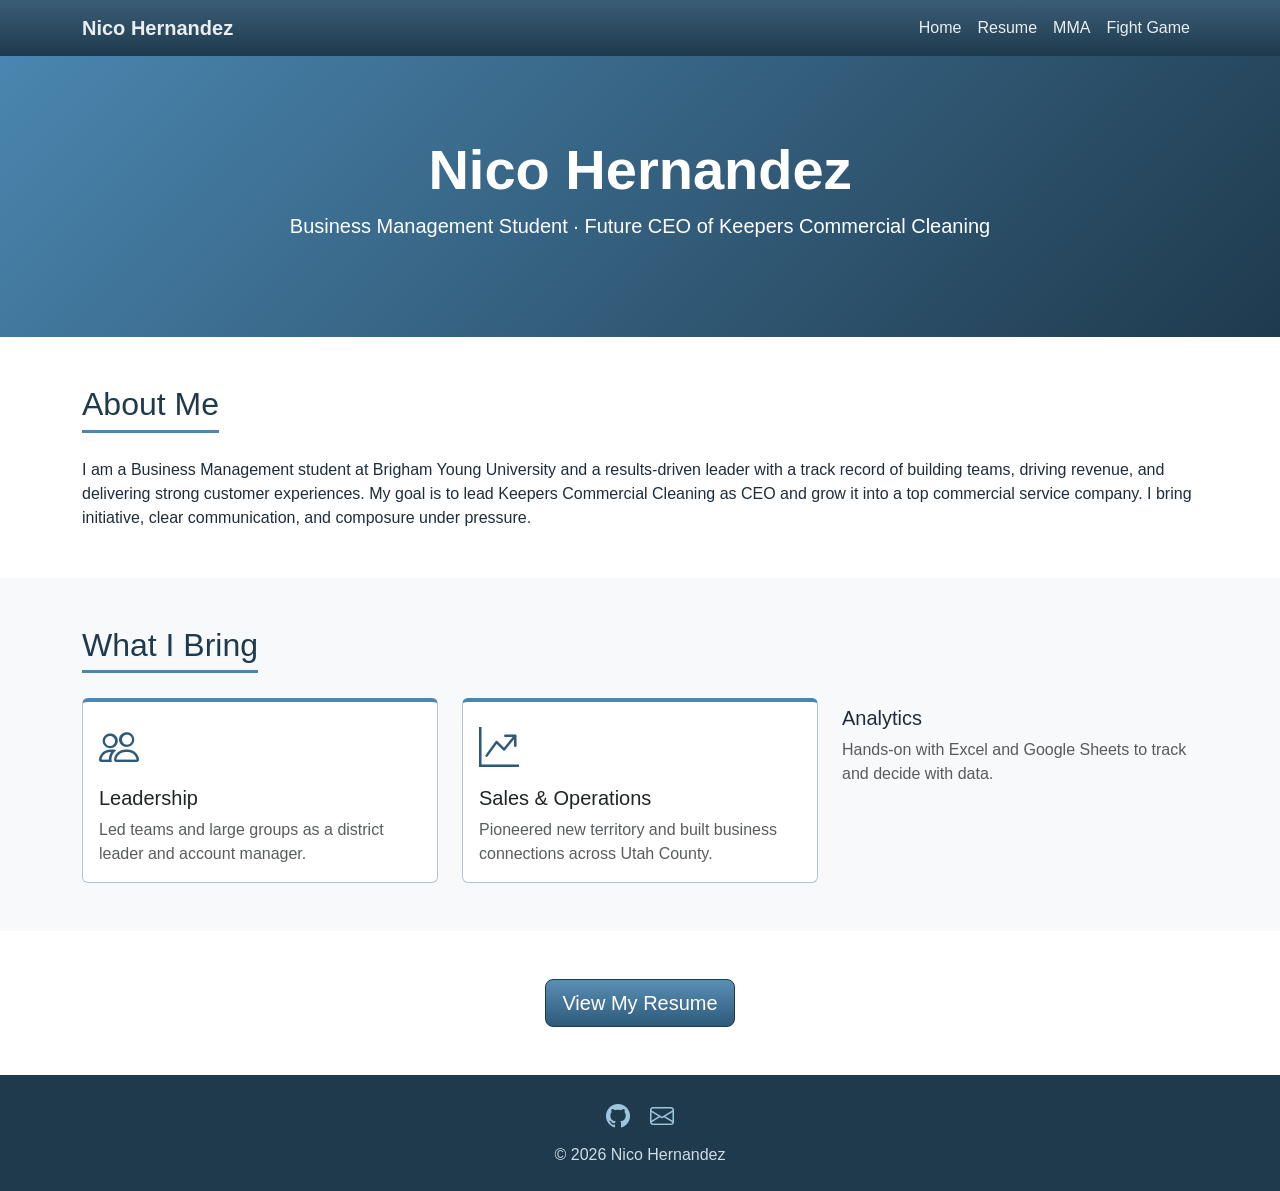
<file: index.html>
<!DOCTYPE html>
<html lang="en">
<head>
  <meta charset="UTF-8">
  <meta name="viewport" content="width=device-width, initial-scale=1.0">
  <title>Nico Hernandez | Business Management</title>
  <link href="https://cdn.jsdelivr.net/npm/bootstrap@5.3.3/dist/css/bootstrap.min.css" rel="stylesheet">
  <link href="https://cdn.jsdelivr.net/npm/bootstrap-icons@1.11.3/font/bootstrap-icons.css" rel="stylesheet">
  <link rel="stylesheet" href="style.css">
</head>
<body>

  <nav class="navbar navbar-expand-lg navbar-metal">
    <div class="container">
      <a class="navbar-brand fw-bold" href="index.html">Nico Hernandez</a>
      <button class="navbar-toggler" type="button" data-bs-toggle="collapse" data-bs-target="#nav">
        <span class="navbar-toggler-icon"></span>
      </button>
      <div class="collapse navbar-collapse" id="nav">
        <ul class="navbar-nav ms-auto">
          <li class="nav-item"><a class="nav-link" href="index.html">Home</a></li>
          <li class="nav-item"><a class="nav-link" href="resume.html">Resume</a></li>
          <li class="nav-item"><a class="nav-link" href="scratch.html">MMA</a></li>
          <li class="nav-item"><a class="nav-link" href="game.html">Fight Game</a></li>
        </ul>
      </div>
    </div>
  </nav>

  <header class="hero-metal text-center">
    <div class="container">
      <h1 class="display-4 fw-bold">Nico Hernandez</h1>
      <p class="lead">Business Management Student &middot; Future CEO of Keepers Commercial Cleaning</p>
    </div>
  </header>

  <section class="container my-5">
    <h2 class="section-title">About Me</h2>
    <p>I am a Business Management student at Brigham Young University and a
    results-driven leader with a track record of building teams, driving revenue,
    and delivering strong customer experiences. My goal is to lead Keepers
    Commercial Cleaning as CEO and grow it into a top commercial service company.
    I bring initiative, clear communication, and composure under pressure.</p>
  </section>

  <section class="bg-light py-5">
    <div class="container">
      <h2 class="section-title">What I Bring</h2>
      <div class="row g-4">
        <div class="col-md-4">
          <div class="card card-metal h-100 p-3">
            <i class="bi bi-people fs-1" style="color:#2e5a7a;"></i>
            <h5 class="mt-2">Leadership</h5>
            <p class="text-muted mb-0">Led teams and large groups as a district leader and account manager.</p>
          </div>
        </div>
        <div class="col-md-4">
          <div class="card card-metal h-100 p-3">
            <i class="bi bi-graph-up-arrow fs-1" style="color:#2e5a7a;"></i>
            <h5 class="mt-2">Sales &amp; Operations</h5>
            <p class="text-muted mb-0">Pioneered new territory and built business connections across Utah County.</p>
          </div>
        </div>
        <div class="col-md-4">
            <h5 class="mt-2">Analytics</h5>
            <p class="text-muted mb-0">Hands-on with Excel and Google Sheets to track and decide with data.</p>
          </div>
        </div>
      </div>
    </div>
  </section>

  <section class="container my-5 text-center">
    <a href="resume.html" class="btn btn-metal btn-lg">View My Resume</a>
  </section>

  <footer class="metal text-center py-4">
    <div class="container">
      <a href="https://github.com/nikenico18" class="mx-2 fs-4"><i class="bi bi-github"></i></a>
      <a href="mailto:nicholascarlosh@gmail.com" class="mx-2 fs-4"><i class="bi bi-envelope"></i></a>
      <p class="mt-2 mb-0">&copy; 2026 Nico Hernandez</p>
    </div>
  </footer>

  <script src="https://cdn.jsdelivr.net/npm/bootstrap@5.3.3/dist/js/bootstrap.bundle.min.js"></script>
</body>
</html>
</file>
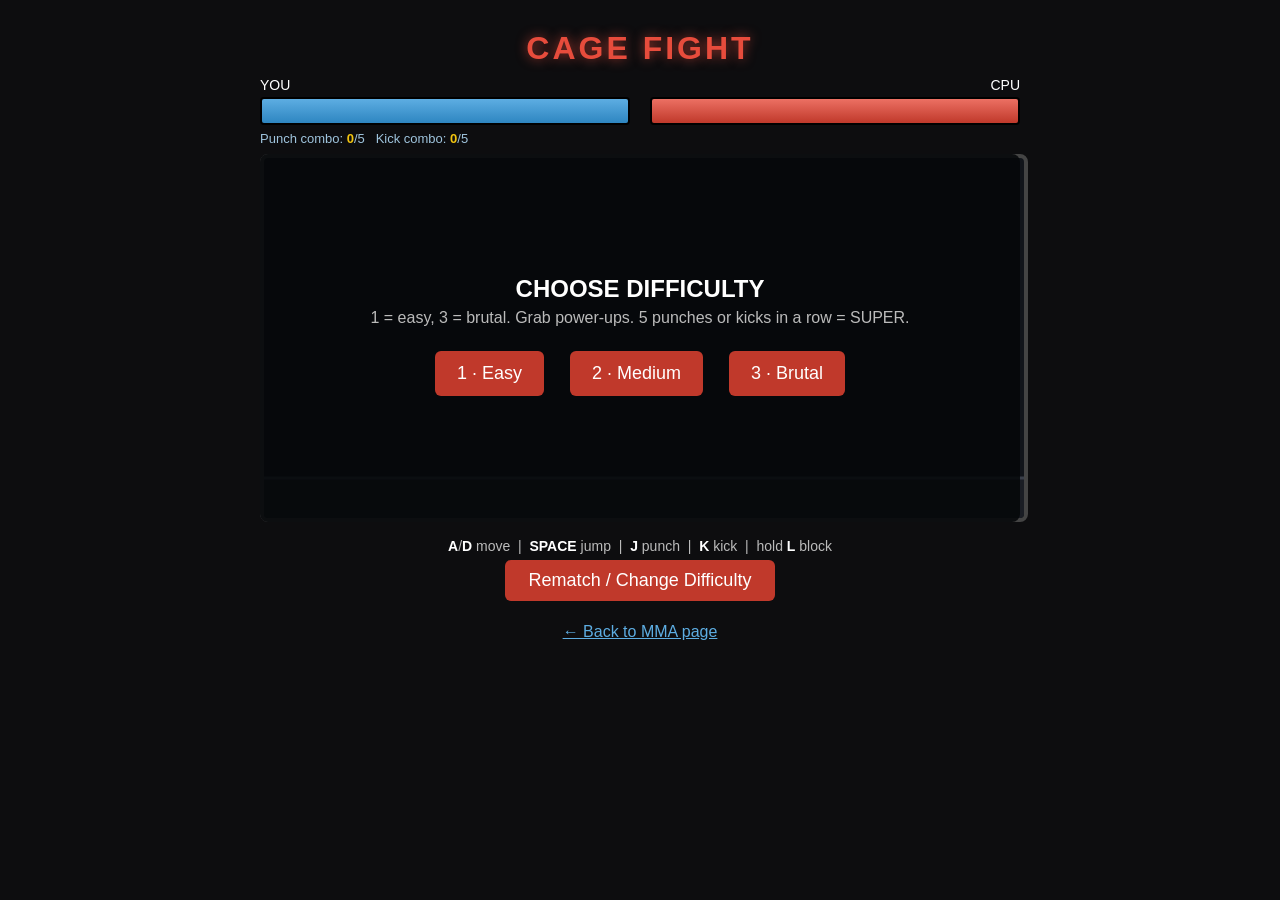
<file: game.html>
<!DOCTYPE html>
<html lang="en">
<head>
  <meta charset="UTF-8">
  <meta name="viewport" content="width=device-width, initial-scale=1.0">
  <title>Cage Fight - MMA Fighter</title>
  <style>
    body { margin:0; background:#0d0d0f; color:#fff;
      font-family:'Arial Black', Arial, sans-serif; text-align:center; padding:20px 10px 40px; }
    h1 { letter-spacing:3px; color:#e74c3c; text-shadow:0 0 12px rgba(231,76,60,.7); margin:10px 0; }
    .bars { width:760px; max-width:100%; margin:0 auto 6px; display:flex; gap:20px; }
    .bar-wrap { flex:1; }
    .bar-label { text-align:left; font-size:14px; margin-bottom:4px; }
    .bar-label.right { text-align:right; }
    .bar-bg { background:#333; border:2px solid #000; height:24px; border-radius:4px; overflow:hidden; }
    .bar-fill { height:100%; width:100%; transition:width .12s linear; }
    .p1 { background:linear-gradient(180deg,#5dade2,#2e86c1); }
    .p2 { background:linear-gradient(180deg,#ec7063,#c0392b); margin-left:auto; }
    #meter { width:760px; max-width:100%; margin:0 auto 8px; font-family:Arial,sans-serif;
      font-size:13px; color:#9fc4dd; display:flex; justify-content:space-between; }
    #meter b { color:#f1c40f; }
    .stage { position:relative; width:760px; max-width:100%; margin:0 auto; }
    canvas { background:#11141a; border:4px solid #444; border-radius:8px; width:100%; height:auto; display:block; }
    #menu { position:absolute; inset:0; background:rgba(5,7,10,.88); border-radius:8px;
      display:flex; flex-direction:column; align-items:center; justify-content:center; }
    #menu h2 { color:#fff; margin:0 0 6px; }
    #menu p { color:#bbb; font-family:Arial,sans-serif; margin:0 0 18px; }
    .diff { display:flex; gap:14px; flex-wrap:wrap; justify-content:center; }
    .diff button { font-size:18px; padding:12px 22px; }
    #menu.hidden { display:none; }
    #controls { margin-top:16px; color:#bbb; font-size:14px; font-family:Arial,sans-serif; }
    #controls b { color:#fff; }
    button { font-size:18px; padding:10px 24px; background:#c0392b; color:#fff; border:none;
      border-radius:6px; cursor:pointer; font-family:'Arial Black',sans-serif; margin:6px; }
    button:hover { background:#e74c3c; }
    a { color:#5dade2; font-family:Arial,sans-serif; }
  </style>
</head>
<body>

  <h1>CAGE FIGHT</h1>

  <div class="bars">
    <div class="bar-wrap"><div class="bar-label">YOU</div>
      <div class="bar-bg"><div class="bar-fill p1" id="hp1"></div></div></div>
    <div class="bar-wrap"><div class="bar-label right">CPU</div>
      <div class="bar-bg"><div class="bar-fill p2" id="hp2"></div></div></div>
  </div>

  <div id="meter">
    <span>Punch combo: <b id="pc">0</b>/5 &nbsp; Kick combo: <b id="kc">0</b>/5</span>
    <span id="diffLabel"></span>
  </div>

  <div class="stage">
    <canvas id="game" width="760" height="360"></canvas>
    <div id="menu">
      <h2>CHOOSE DIFFICULTY</h2>
      <p>1 = easy, 3 = brutal. Grab power-ups. 5 punches or kicks in a row = SUPER.</p>
      <div class="diff">
        <button onclick="startGame(1)">1 &middot; Easy</button>
        <button onclick="startGame(2)">2 &middot; Medium</button>
        <button onclick="startGame(3)">3 &middot; Brutal</button>
      </div>
    </div>
  </div>

  <div id="controls">
    <b>A</b>/<b>D</b> move &nbsp;|&nbsp; <b>SPACE</b> jump &nbsp;|&nbsp;
    <b>J</b> punch &nbsp;|&nbsp; <b>K</b> kick &nbsp;|&nbsp; hold <b>L</b> block
  </div>
  <div><button onclick="openMenu()">Rematch / Change Difficulty</button></div>
  <p><a href="scratch.html">&larr; Back to MMA page</a></p>

  <script>
    const cv = document.getElementById("game");
    const ctx = cv.getContext("2d");
    const W = 760, H = 360, GROUND = 320;
    const GRAV = 0.8, JUMP = -14, BASESPEED = 3.6, FW = 60;
    const hp1el = document.getElementById("hp1"), hp2el = document.getElementById("hp2");
    const pcEl = document.getElementById("pc"), kcEl = document.getElementById("kc");
    const menu = document.getElementById("menu"), diffLabel = document.getElementById("diffLabel");

    // CPU settings per difficulty
    const DIFF = {
      1: { think:[28,48], atk:0.25, blk:0.12, spd:2.6, gap:175, dmg:0.8,  react:0.0, grab:0.2 },
      2: { think:[16,30], atk:0.45, blk:0.24, spd:3.5, gap:150, dmg:1.0,  react:0.3, grab:0.5 },
      3: { think:[6,13],  atk:0.66, blk:0.42, spd:4.6, gap:120, dmg:1.18, react:0.7, grab:0.85 }
    };

    let p1, p2, phase, difficulty, powerups = [], spawnT, effects = [], banner, bannerColor;
    let keys = {};

    function makeFighter(x, facing, isCPU, color, glove, band, shorts) {
      return { x, y:GROUND, vy:0, onGround:true, hp:100, facing,
        state:"idle", stateT:0, cd:0, isCPU, color, glove, band, shorts,
        think:0, punchStreak:0, kickStreak:0, flash:0,
        dmgBuff:0, shield:0, speedBuff:0, superFx:0 };
    }

    function startGame(level) {
      difficulty = level;
      p1 = makeFighter(180, 1, false, "#5dade2", "#2e86c1", "#1b4f72", "#1b4f72");
      p2 = makeFighter(540, -1, true, "#ec7063", "#c0392b", "#7b241c", "#7b241c");
      keys = {}; powerups = []; effects = []; spawnT = 240;
      banner = "FIGHT!"; bannerColor = "#f1c40f";
      phase = "intro";
      menu.classList.add("hidden");
      diffLabel.textContent = "Difficulty: " + (level===1?"Easy":level===2?"Medium":"Brutal");
      setTimeout(() => { if (phase === "intro") { phase = "fight"; banner = ""; } }, 900);
    }
    function openMenu() { phase = "menu"; banner = ""; menu.classList.remove("hidden"); }

    document.addEventListener("keydown", e => {
      const k = e.key.toLowerCase();
      if (["a","d","j","k","l"," "].includes(k)) e.preventDefault();
      if (!keys[k] && phase === "fight") {
        if (k === " ") jump(p1);
        if (k === "j") doAttack(p1, p2, "punch");
        if (k === "k") doAttack(p1, p2, "kick");
      }
      keys[k] = true;
    });
    document.addEventListener("keyup", e => { keys[e.key.toLowerCase()] = false; });

    function jump(f) { if (f.onGround) { f.vy = JUMP; f.onGround = false; } }

    function ring(x, y, color) { effects.push({ kind:"ring", x, y, age:0, max:18, color }); }
    function floatText(x, y, txt, color) { effects.push({ kind:"text", x, y, txt, color, age:0, max:45 }); }

    function doAttack(att, def, type) {
      if (phase !== "fight" || att.cd > 0 || att.state === "block") return;

      if (type === "punch") { att.punchStreak++; att.kickStreak = 0; }
      else { att.kickStreak++; att.punchStreak = 0; }

      const isSuper = (type === "punch" && att.punchStreak >= 5) ||
                      (type === "kick"  && att.kickStreak  >= 5);
      if (isSuper) { att.punchStreak = 0; att.kickStreak = 0; att.superFx = 10; }

      att.state = type;
      att.stateT = (type === "punch" ? 12 : 16) + (isSuper ? 6 : 0);
      att.cd = (type === "punch" ? 18 : 26);

      let reach = type === "punch" ? 95 : 125;
      if (isSuper) reach += 25;
      let dmg = type === "punch" ? 6 : 11;
      if (isSuper) dmg = type === "punch" ? 18 : 26;
      if (att.dmgBuff > 0) dmg *= 1.5;
      if (att.isCPU) dmg *= DIFF[difficulty].dmg;

      const dist = Math.abs(att.x - def.x);
      const inFront = (def.x - att.x) * att.facing > 0;
      if (dist <= reach && inFront) {
        let real = dmg;
        if (def.state === "block") real *= 0.2;
        if (def.shield > 0) real *= 0.3;
        def.hp = Math.max(0, def.hp - real);
        def.x += att.facing * (isSuper ? 32 : 14);
        def.flash = isSuper ? 10 : 6;
        if (isSuper) { ring(def.x, def.y - 60, att.glove); ring(def.x, def.y - 60, "#fff"); }
      }
    }

    function cpuThink() {
      const s = DIFF[difficulty];
      p2.think--;
      const gap = Math.abs(p1.x - p2.x);

      // reactive block on hard/medium
      if (p2.state !== "block") {
        if ((p1.state === "punch" || p1.state === "kick") && gap < 135 && Math.random() < s.react) {
          p2.state = "block"; p2.stateT = 14; return;
        }
      } else if (p2.stateT <= 0) { p2.state = "idle"; }

      // chase a power-up sometimes
      if (powerups.length && Math.random() < s.grab * 0.05) {
        const pu = powerups[0];
        p2.x += Math.sign(pu.x - p2.x) * s.spd; return;
      }

      if (p2.think <= 0) {
        const r = Math.random();
        if (gap > s.gap) { p2.x += p2.facing * s.spd; }
        else if (r < s.atk) { doAttack(p2, p1, Math.random() < 0.5 ? "punch" : "kick"); }
        else if (r < s.atk + s.blk) { p2.state = "block"; p2.stateT = 16; }
        else if (r < s.atk + s.blk + 0.12) { jump(p2); }
        else { p2.x -= p2.facing * s.spd; }
        p2.think = s.think[0] + Math.floor(Math.random() * (s.think[1] - s.think[0]));
      } else if (gap > s.gap) { p2.x += p2.facing * s.spd; }
    }

    function physics(f) {
      f.vy += GRAV; f.y += f.vy;
      if (f.y >= GROUND) { f.y = GROUND; f.vy = 0; f.onGround = true; }
      f.x = Math.max(40, Math.min(W - 40, f.x));
      if (f.cd > 0) f.cd--;
      if (f.stateT > 0) { f.stateT--; if (f.stateT === 0 && f.state !== "block") f.state = "idle"; }
      if (f.flash > 0) f.flash--;
      if (f.superFx > 0) f.superFx--;
      if (f.dmgBuff > 0) f.dmgBuff--;
      if (f.shield > 0) f.shield--;
      if (f.speedBuff > 0) f.speedBuff--;
    }

    const PU_TYPES = [
      { t:"heal",   c:"#2ecc71", s:"+", label:"+HP" },
      { t:"dmg",    c:"#e67e22", s:"!", label:"DMG+" },
      { t:"shield", c:"#3498db", s:"O", label:"SHIELD" },
      { t:"speed",  c:"#f1c40f", s:">", label:"SPEED" }
    ];

    function spawnPowerup() {
      const def = PU_TYPES[Math.floor(Math.random() * PU_TYPES.length)];
      powerups.push({ x: 80 + Math.random() * (W - 160), y: -20, vy: 2.2,
        def, landed:false, life: 360 });
    }

    function applyPU(f, def) {
      if (def.t === "heal") f.hp = Math.min(100, f.hp + 25);
      if (def.t === "dmg") f.dmgBuff = 360;
      if (def.t === "shield") f.shield = 300;
      if (def.t === "speed") f.speedBuff = 360;
      floatText(f.x, f.y - 110, def.label, def.c);
    }

    function updatePowerups() {
      spawnT--;
      if (spawnT <= 0) { spawnPowerup(); spawnT = 360 + Math.floor(Math.random() * 240); }
      for (let i = powerups.length - 1; i >= 0; i--) {
        const pu = powerups[i];
        if (!pu.landed) { pu.y += pu.vy; if (pu.y >= GROUND - 16) { pu.y = GROUND - 16; pu.landed = true; } }
        else { pu.life--; }
        // grab check
        for (const f of [p1, p2]) {
          if (Math.abs(f.x - pu.x) < 38 && (f.y - 110) < pu.y && f.y > pu.y - 30) {
            applyPU(f, pu.def); powerups.splice(i, 1); break;
          }
        }
        if (pu.life !== undefined && pu.life <= 0) powerups.splice(i, 1);
      }
    }

    function update() {
      if (phase !== "fight") return;
      p1.facing = p1.x <= p2.x ? 1 : -1;
      p2.facing = p2.x <= p1.x ? 1 : -1;

      const spd1 = BASESPEED * (p1.speedBuff > 0 ? 1.5 : 1);
      if (keys["l"]) { p1.state = "block"; p1.stateT = 2; }
      else if (p1.state === "block") p1.state = "idle";
      if (!keys["l"] && p1.state === "idle") {
        if (keys["a"]) p1.x -= spd1;
        if (keys["d"]) p1.x += spd1;
      }

      cpuThink();
      physics(p1); physics(p2);
      updatePowerups();

      if (Math.abs(p1.x - p2.x) < FW - 8) {
        const mid = (p1.x + p2.x) / 2;
        if (p1.x < p2.x) { p1.x = mid - (FW-8)/2; p2.x = mid + (FW-8)/2; }
        else { p2.x = mid - (FW-8)/2; p1.x = mid + (FW-8)/2; }
      }

      if (p1.hp <= 0 || p2.hp <= 0) {
        phase = "over";
        banner = p2.hp <= 0 ? "YOU WIN!" : "YOU LOSE";
        bannerColor = p2.hp <= 0 ? "#2ecc71" : "#e74c3c";
        setTimeout(openMenu, 1600);
      }
    }

    function drawFighter(f) {
      const x = f.x, y = f.y, dir = f.facing;
      const airborne = GROUND - y;

      // shadow
      ctx.fillStyle = "rgba(0,0,0,0.35)";
      ctx.beginPath();
      ctx.ellipse(x, GROUND + 6, 22 - airborne * 0.06, 6, 0, 0, Math.PI * 2);
      ctx.fill();

      // shield aura
      if (f.shield > 0) {
        ctx.strokeStyle = "rgba(52,152,219,0.8)"; ctx.lineWidth = 3;
        ctx.beginPath(); ctx.arc(x, y - 55, 46, 0, Math.PI * 2); ctx.stroke();
      }
      if (f.superFx > 0) {
        ctx.strokeStyle = "rgba(241,196,15," + (f.superFx/10) + ")"; ctx.lineWidth = 4;
        ctx.beginPath(); ctx.arc(x, y - 55, 40 + (10 - f.superFx) * 3, 0, Math.PI * 2); ctx.stroke();
      }

      const body = f.flash > 0 ? "#ffffff" : f.color;
      ctx.lineWidth = 8; ctx.lineCap = "round"; ctx.strokeStyle = body;
      const headY = y - 98;

      // head + headband + eyes
      ctx.fillStyle = body;
      ctx.beginPath(); ctx.arc(x, headY, 14, 0, Math.PI * 2); ctx.fill();
      ctx.fillStyle = f.flash > 0 ? "#333" : f.band;
      ctx.fillRect(x - 14, headY - 6, 28, 6);
      ctx.fillStyle = "#0d0d0f";
      ctx.beginPath(); ctx.arc(x + dir * 5, headY + 2, 2.2, 0, Math.PI * 2); ctx.fill();

      // torso
      ctx.strokeStyle = body;
      ctx.beginPath(); ctx.moveTo(x, headY + 14); ctx.lineTo(x, y - 46); ctx.stroke();
      // shorts
      ctx.fillStyle = f.shorts; ctx.fillRect(x - 13, y - 52, 26, 17);

      // legs
      if (f.state === "kick") {
        ctx.beginPath(); ctx.moveTo(x, y - 46); ctx.lineTo(x + dir * 50, y - 42); ctx.stroke();
        ctx.beginPath(); ctx.moveTo(x, y - 46); ctx.lineTo(x - dir * 12, y); ctx.stroke();
        ctx.fillStyle = "#111"; ctx.fillRect(x + dir * 46 - 5, y - 46, 12, 7); // shoe
      } else {
        ctx.beginPath(); ctx.moveTo(x, y - 46); ctx.lineTo(x - 13, y); ctx.stroke();
        ctx.beginPath(); ctx.moveTo(x, y - 46); ctx.lineTo(x + 13, y); ctx.stroke();
        ctx.fillStyle = "#111"; ctx.fillRect(x - 19, y - 4, 13, 6); ctx.fillRect(x + 6, y - 4, 13, 6);
      }

      // arms + gloves (guard stance by default)
      const sh = y - 80;
      const gloveCol = f.dmgBuff > 0 ? "#ffae42" : f.glove;
      function arm(hx, hy) {
        ctx.strokeStyle = body;
        ctx.beginPath(); ctx.moveTo(x, sh); ctx.lineTo(hx, hy); ctx.stroke();
        ctx.fillStyle = gloveCol;
        ctx.beginPath(); ctx.arc(hx, hy, 8, 0, Math.PI * 2); ctx.fill();
      }
      if (f.state === "punch") {
        arm(x + dir * 46, y - 78);   // jab out
        arm(x + dir * 8, y - 86);    // guard
      } else if (f.state === "block") {
        arm(x + dir * 10, y - 96);
        arm(x + dir * 12, y - 82);
      } else {
        arm(x + dir * 16, y - 84);   // guard up
        arm(x - dir * 6, y - 80);
      }
    }

    function drawPowerup(pu) {
      ctx.save();
      ctx.fillStyle = pu.def.c;
      ctx.strokeStyle = "#fff"; ctx.lineWidth = 2;
      const blink = pu.landed && pu.life < 90 && Math.floor(pu.life / 6) % 2 === 0;
      if (!blink) {
        ctx.fillRect(pu.x - 14, pu.y - 14, 28, 28);
        ctx.strokeRect(pu.x - 14, pu.y - 14, 28, 28);
        ctx.fillStyle = "#fff"; ctx.font = "bold 18px Arial Black";
        ctx.textAlign = "center"; ctx.textBaseline = "middle";
        ctx.fillText(pu.def.s, pu.x, pu.y + 1);
      }
      ctx.restore();
    }

    function drawEffects() {
      for (let i = effects.length - 1; i >= 0; i--) {
        const e = effects[i]; e.age++;
        if (e.kind === "ring") {
          ctx.strokeStyle = e.color; ctx.globalAlpha = 1 - e.age / e.max; ctx.lineWidth = 4;
          ctx.beginPath(); ctx.arc(e.x, e.y, e.age * 4, 0, Math.PI * 2); ctx.stroke();
          ctx.globalAlpha = 1;
        } else if (e.kind === "text") {
          ctx.fillStyle = e.color; ctx.globalAlpha = 1 - e.age / e.max;
          ctx.font = "bold 18px Arial Black"; ctx.textAlign = "center";
          ctx.fillText(e.txt, e.x, e.y - e.age * 0.6); ctx.globalAlpha = 1;
        }
        if (e.age >= e.max) effects.splice(i, 1);
      }
    }

    function draw() {
      ctx.clearRect(0, 0, W, H);
      // floor
      ctx.fillStyle = "#1a1d24"; ctx.fillRect(0, GROUND, W, H - GROUND);
      ctx.strokeStyle = "#3a3f4a"; ctx.lineWidth = 3;
      ctx.beginPath(); ctx.moveTo(0, GROUND); ctx.lineTo(W, GROUND); ctx.stroke();

      if (p1 && p2) {
        powerups.forEach(drawPowerup);
        drawFighter(p1); drawFighter(p2);
        drawEffects();
        hp1el.style.width = p1.hp + "%";
        hp2el.style.width = p2.hp + "%";
        pcEl.textContent = p1.punchStreak;
        kcEl.textContent = p1.kickStreak;
      }

      if (banner) {
        ctx.fillStyle = bannerColor; ctx.font = "bold 52px Arial Black, Arial";
        ctx.textAlign = "center"; ctx.fillText(banner, W / 2, H / 2);
      }
    }

    function loop() { update(); draw(); requestAnimationFrame(loop); }
    loop();
  </script>
</body>
</html>
</file>
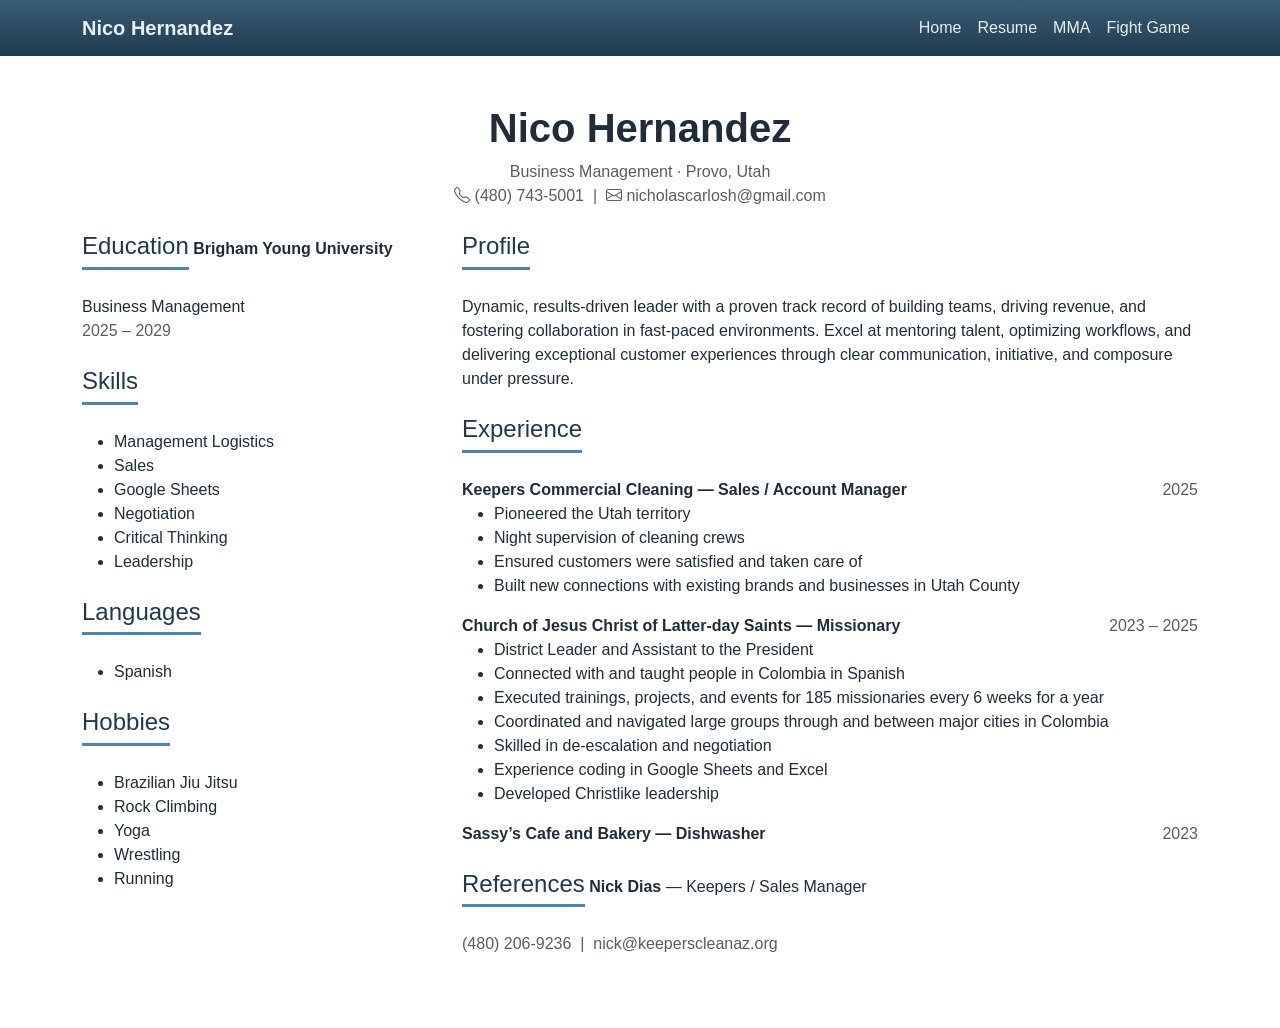
<file: resume.html>
<!DOCTYPE html>
<html lang="en">
<head>
  <meta charset="UTF-8">
  <meta name="viewport" content="width=device-width, initial-scale=1.0">
  <title> Nico Hernandez | Resume </title>
  <link href="https://cdn.jsdelivr.net/npm/bootstrap@5.3.3/dist/css/bootstrap.min.css" rel="stylesheet">
  <link href="https://cdn.jsdelivr.net/npm/bootstrap-icons@1.11.3/font/bootstrap-icons.css" rel="stylesheet">
  <link rel="stylesheet" href="style.css">
</head>
<body>

  <nav class="navbar navbar-expand-lg navbar-metal">
    <div class="container">
      <a class="navbar-brand fw-bold" href="index.html">Nico Hernandez</a>
      <button class="navbar-toggler" type="button" data-bs-toggle="collapse" data-bs-target="#nav">
        <span class="navbar-toggler-icon"></span>
      </button>
      <div class="collapse navbar-collapse" id="nav">
        <ul class="navbar-nav ms-auto">
          <li class="nav-item"><a class="nav-link" href="index.html">Home</a></li>
          <li class="nav-item"><a class="nav-link" href="resume.html">Resume</a></li>
          <li class="nav-item"><a class="nav-link" href="scratch.html">MMA</a></li>
          <li class="nav-item"><a class="nav-link" href="game.html">Fight Game</a></li>
        </ul>
      </div>
    </div>
  </nav>

  <div class="container my-5">
    <div class="text-center mb-4">
      <h1 class="fw-bold">Nico Hernandez</h1>
      <p class="text-muted mb-0">Business Management &middot; Provo, Utah</p>
      <p class="text-muted">
        <i class="bi bi-telephone"></i> (480) 743-5001 &nbsp;|&nbsp;
        <i class="bi bi-envelope"></i> nicholascarlosh@gmail.com
      </p>
    </div>

    <div class="row g-4">

      <div class="col-md-4">
        <section class="mb-4">
          <h4 class="section-title">Education</h4>
          <strong>Brigham Young University</strong><br>
          Business Management<br>
          <span class="text-muted">2025 – 2029</span>
        </section>

        <section class="mb-4">
          <h4 class="section-title">Skills</h4>
          <ul>
            <li>Management Logistics</li>
            <li>Sales</li>
            <li>Google Sheets</li>
            <li>Negotiation</li>
            <li>Critical Thinking</li>
            <li>Leadership</li>
          </ul>
        </section>

        <section class="mb-4">
          <h4 class="section-title">Languages</h4>
          <ul><li>Spanish</li></ul>
        </section>

        <section class="mb-4">
          <h4 class="section-title">Hobbies</h4>
          <ul>
            <li>Brazilian Jiu Jitsu</li>
            <li>Rock Climbing</li>
            <li>Yoga</li>
            <li>Wrestling</li>
            <li>Running</li>
          </ul>
        </section>
      </div>

      <div class="col-md-8">
        <section class="mb-4">
          <h4 class="section-title">Profile</h4>
          <p>Dynamic, results-driven leader with a proven track record of building
          teams, driving revenue, and fostering collaboration in fast-paced
          environments. Excel at mentoring talent, optimizing workflows, and
          delivering exceptional customer experiences through clear communication,
          initiative, and composure under pressure.</p>
        </section>

        <section class="mb-4">
          <h4 class="section-title">Experience</h4>

          <div class="d-flex justify-content-between">
            <strong>Keepers Commercial Cleaning &mdash; Sales / Account Manager</strong>
            <span class="text-muted">2025</span>
          </div>
          <ul>
            <li>Pioneered the Utah territory</li>
            <li>Night supervision of cleaning crews</li>
            <li>Ensured customers were satisfied and taken care of</li>
            <li>Built new connections with existing brands and businesses in Utah County</li>
          </ul>

          <div class="d-flex justify-content-between mt-3">
            <strong>Church of Jesus Christ of Latter-day Saints &mdash; Missionary</strong>
            <span class="text-muted">2023 – 2025</span>
          </div>
          <ul>
            <li>District Leader and Assistant to the President</li>
            <li>Connected with and taught people in Colombia in Spanish</li>
            <li>Executed trainings, projects, and events for 185 missionaries every 6 weeks for a year</li>
            <li>Coordinated and navigated large groups through and between major cities in Colombia</li>
            <li>Skilled in de-escalation and negotiation</li>
            <li>Experience coding in Google Sheets and Excel</li>
            <li>Developed Christlike leadership</li>
          </ul>

          <div class="d-flex justify-content-between mt-3">
            <strong>Sassy&rsquo;s Cafe and Bakery &mdash; Dishwasher</strong>
            <span class="text-muted">2023</span>
          </div>
        </section>

        <section class="mb-4">
          <h4 class="section-title">References</h4>
          <strong>Nick Dias</strong> &mdash; Keepers / Sales Manager<br>
          <span class="text-muted">(480) 206-9236 &nbsp;|&nbsp; nick@keeperscleanaz.org</span>
        </section>
      </div>

    </div>
  </div>

  <script src="https://cdn.jsdelivr.net/npm/bootstrap@5.3.3/dist/js/bootstrap.bundle.min.js"></script>
</body>
</html>
</file>
<file: style.css>
/* ===== Metallic blue theme - overrides Bootstrap defaults ===== */

body {
  font-family: 'Segoe UI', Tahoma, sans-serif;
  color: #1f2d3a;
}

.navbar-metal {
  background: linear-gradient(180deg, #3a5d76 0%, #1f3a4d 100%);
}
.navbar-metal .navbar-brand,
.navbar-metal .nav-link {
  color: #e8eef2;
}
.navbar-metal .nav-link:hover {
  color: #9fc4dd;
}

.hero-metal {
  background: linear-gradient(135deg, #4a86b0 0%, #1f3a4d 100%);
  color: #ffffff;
  padding: 80px 0;
}

.btn-metal {
  background: linear-gradient(180deg, #5a8fb5, #2e5a7a);
  border: 1px solid #1f3a4d;
  color: #ffffff;
}
.btn-metal:hover {
  background: #1f3a4d;
  color: #ffffff;
}

.section-title {
  color: #1f3a4d;
  border-bottom: 3px solid #4a86b0;
  display: inline-block;
  padding-bottom: 6px;
  margin-bottom: 25px;
}

.card-metal {
  border: 1px solid #b0c4d4;
  border-top: 4px solid #4a86b0;
}

footer.metal {
  background: #1f3a4d;
  color: #cdddE8;
}
footer.metal a {
  color: #9fc4dd;
}
</file>
